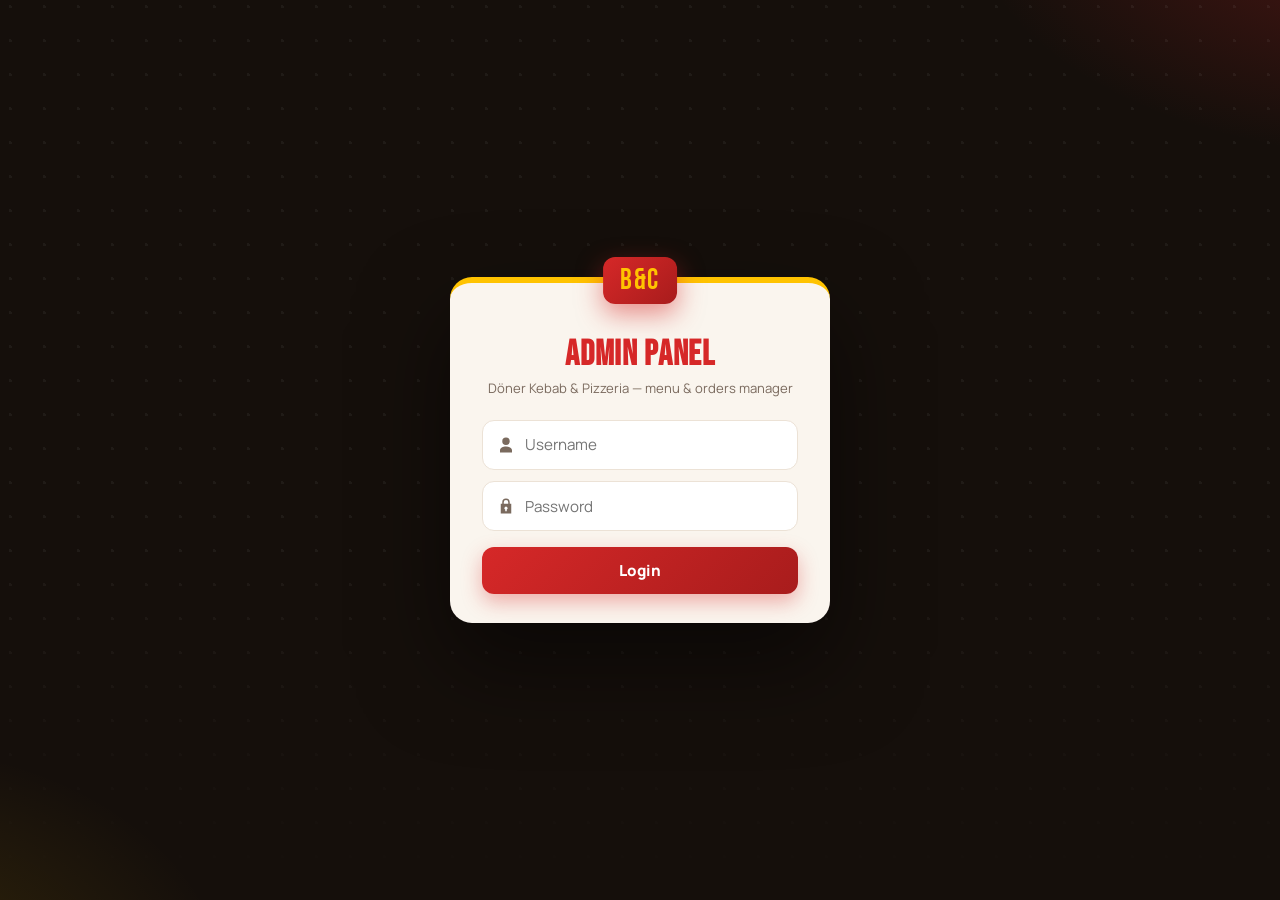
<file: admin/index.html>
<!DOCTYPE html>
<html lang="en">
<head>
  <meta charset="UTF-8" />
  <meta name="viewport" content="width=device-width, initial-scale=1.0" />
  <title>B&C Admin — Menu Manager</title>
  <link rel="preconnect" href="https://fonts.googleapis.com" />
  <link rel="preconnect" href="https://fonts.gstatic.com" crossorigin />
  <link href="https://fonts.googleapis.com/css2?family=Bebas+Neue&family=Manrope:wght@400;600;700;800&display=swap" rel="stylesheet" />
  <link rel="stylesheet" href="admin.css" />
</head>
<body>
  <header class="admin-top">
    <div class="admin-top-in">
      <span class="brand-badge">B&amp;C</span>
      <strong>Admin Panel</strong>
      <button id="logoutBtn" class="btn-ghost-sm" hidden>Logout</button>
    </div>
  </header>

  <main class="admin-main">

    <!-- Login -->
    <div id="loginView" class="login-wrap" hidden>
      <div class="login-bg"></div>
      <div class="login-card">
        <span class="login-badge">B&amp;C</span>
        <h1>Admin Panel</h1>
        <p class="muted">Döner Kebab &amp; Pizzeria — menu &amp; orders manager</p>
        <form id="loginForm">
          <div class="lfield">
            <svg viewBox="0 0 24 24"><path d="M12 12a5 5 0 1 0-5-5 5 5 0 0 0 5 5zm0 2c-4 0-8 2-8 5v3h16v-3c0-3-4-5-8-5z"/></svg>
            <input type="text" id="loginUser" placeholder="Username" autocomplete="username" required />
          </div>
          <div class="lfield">
            <svg viewBox="0 0 24 24"><path d="M17 9V7a5 5 0 0 0-10 0v2H5v13h14V9h-2zm-8-2a3 3 0 0 1 6 0v2H9V7zm4 9.7V19h-2v-2.3a2 2 0 1 1 2 0z"/></svg>
            <input type="password" id="loginPass" placeholder="Password" autocomplete="current-password" required />
          </div>
          <button type="submit" class="btn-login">Login</button>
          <p id="loginErr" class="err" hidden>Wrong username or password.</p>
        </form>
      </div>
    </div>

    <!-- Dashboard -->
    <div id="adminView" hidden>
      <nav class="admin-tabs">
        <button class="atab active" data-tab="items">
          <svg viewBox="0 0 24 24"><path d="M4 4h16v3H4zm0 6h16v3H4zm0 6h10v3H4z"/></svg>Items
        </button>
        <button class="atab" data-tab="deals">
          <svg viewBox="0 0 24 24"><path d="M21.4 11.6l-9-9A2 2 0 0 0 11 2H4a2 2 0 0 0-2 2v7a2 2 0 0 0 .6 1.4l9 9a2 2 0 0 0 2.8 0l7-7a2 2 0 0 0 0-2.8zM6.5 8A1.5 1.5 0 1 1 8 6.5 1.5 1.5 0 0 1 6.5 8z"/></svg>Meal Deals
        </button>
        <button class="atab" data-tab="orders">
          <svg viewBox="0 0 24 24"><path d="M6 2h12v20l-2-1.5L14 22l-2-1.5L10 22l-2-1.5L6 22zm3 5h6v2H9zm0 4h6v2H9z"/></svg>Orders
          <span id="newCount" class="new-count" hidden></span>
        </button>
      </nav>

      <section id="tab-items" class="apane">
        <div class="apane-head">
          <select id="itemSection"></select>
          <div class="item-search">
            <svg viewBox="0 0 24 24"><path d="M15.5 14h-.8l-.3-.3a6.5 6.5 0 1 0-.7.7l.3.3v.8l5 5 1.5-1.5-5-5zm-6 0a4.5 4.5 0 1 1 0-9 4.5 4.5 0 0 1 0 9z"/></svg>
            <input type="search" id="itemSearch" placeholder="Search item…" />
          </div>
          <span class="muted" id="itemsHint"></span>
        </div>
        <div id="itemsList"></div>
      </section>

      <section id="tab-deals" class="apane" hidden>
        <div id="dealsList"></div>
      </section>

      <section id="tab-orders" class="apane" hidden>
        <div class="stats-row" id="orderStats"></div>
        <div class="apane-head">
          <button id="refreshOrders" class="btn-ghost-sm">↻ Refresh</button>
          <span class="muted">Naye orders yahan aate hain (auto-refresh 30s).</span>
        </div>
        <div id="ordersList"></div>
      </section>
    </div>
  </main>

  <div id="toast" class="toast" hidden></div>
  <script src="admin.js"></script>
</body>
</html>
</file>
<file: admin/admin.css>
:root {
  --red: #d62828;
  --red-dark: #a81c1c;
  --amber: #ffc300;
  --ink: #150f0b;
  --cream: #faf5ee;
  --card: #fff;
  --muted: #7a6a5e;
  --line: #ece2d6;
  --green: #1faa59;
  --font-display: "Bebas Neue", sans-serif;
}
* { margin: 0; padding: 0; box-sizing: border-box; }
body { font-family: "Manrope", system-ui, sans-serif; background: var(--cream); color: var(--ink); }
.muted { color: var(--muted); font-size: .82rem; }
.err { color: var(--red); font-size: .82rem; font-weight: 700; }

.admin-top { background: var(--ink); color: #f3e9dc; padding: .8rem 0; }
.admin-top-in { width: min(1000px, 92%); margin: 0 auto; display: flex; align-items: center; gap: .8rem; }
.admin-top-in strong { flex: 1; }
.brand-badge {
  font-family: var(--font-display); font-size: 1.4rem;
  background: linear-gradient(135deg, var(--red), var(--red-dark));
  color: var(--amber); padding: .1em .45em; border-radius: 9px;
}

.admin-main { width: min(1000px, 92%); margin: 2rem auto 4rem; }

/* ---------- Login ---------- */
[hidden] { display: none !important; }
.login-wrap {
  position: fixed; inset: 0; z-index: 200;
  display: grid; place-items: center;
  padding: 1rem;
  background:
    radial-gradient(800px 450px at 110% -10%, rgba(214, 40, 40, .3), transparent 55%),
    radial-gradient(650px 450px at -10% 110%, rgba(255, 195, 0, .14), transparent 55%),
    var(--ink);
}
.login-bg {
  position: absolute; inset: 0;
  background: radial-gradient(circle at 30% 20%, rgba(255,255,255,.05) 1.5px, transparent 1.5px) 0 0 / 34px 34px;
  mask-image: linear-gradient(to bottom, #000 60%, transparent);
  -webkit-mask-image: linear-gradient(to bottom, #000 60%, transparent);
}
.login-card {
  position: relative;
  width: min(380px, 100%);
  background: var(--cream);
  border-radius: 22px;
  border-top: 6px solid var(--amber);
  padding: 2.6rem 2rem 1.8rem;
  text-align: center;
  box-shadow: 0 40px 90px rgba(0, 0, 0, .5);
  animation: loginIn .45s cubic-bezier(.2, .9, .3, 1.15);
}
@keyframes loginIn { from { opacity: 0; transform: translateY(22px) scale(.96); } }
.login-badge {
  position: absolute; top: -26px; left: 50%; transform: translateX(-50%);
  font-family: var(--font-display);
  font-size: 1.8rem; letter-spacing: .05em;
  background: linear-gradient(135deg, var(--red), var(--red-dark));
  color: var(--amber);
  padding: .2em .6em; border-radius: 12px;
  box-shadow: 0 10px 26px rgba(214, 40, 40, .5);
}
.login-card h1 {
  font-family: var(--font-display);
  font-size: 2.2rem; letter-spacing: .02em;
  color: var(--red); margin-top: .5rem;
}
.login-card .muted { margin: .2rem 0 1.4rem; }
.login-card form { display: flex; flex-direction: column; gap: .7rem; }
.lfield {
  display: flex; align-items: center; gap: .6rem;
  background: #fff;
  border: 1.5px solid var(--line);
  border-radius: 12px;
  padding: .15rem .9rem;
  transition: border-color .2s, box-shadow .2s;
}
.lfield:focus-within { border-color: var(--red); box-shadow: 0 0 0 4px rgba(214, 40, 40, .12); }
.lfield svg { width: 18px; height: 18px; fill: var(--muted); flex-shrink: 0; }
.lfield input {
  flex: 1; border: 0; outline: 0; background: none;
  font: inherit; font-size: .95rem; padding: .7rem 0;
}
.btn-login {
  font: inherit; font-weight: 800; font-size: .95rem;
  background: linear-gradient(135deg, var(--red), var(--red-dark));
  color: #fff; border: 0; border-radius: 12px;
  padding: .8rem; cursor: pointer;
  box-shadow: 0 8px 20px rgba(214, 40, 40, .35);
  transition: transform .18s, box-shadow .18s;
  margin-top: .3rem;
}
.btn-login:hover { transform: translateY(-2px); box-shadow: 0 12px 26px rgba(214, 40, 40, .45); }
.login-card .err {
  background: #fdecec; border: 1px solid #f3c6c6;
  padding: .5rem .8rem; border-radius: 8px;
  animation: shake .35s;
}
@keyframes shake {
  0%, 100% { transform: translateX(0); }
  25% { transform: translateX(-6px); }
  75% { transform: translateX(6px); }
}
.irow-grid input, .irow-grid textarea,
.drow input, .drow textarea, .orow select, .apane-head select {
  font: inherit; font-size: .88rem;
  border: 1.5px solid var(--line); border-radius: 8px;
  padding: .5rem .7rem; background: var(--cream); outline: none;
}
input:focus, textarea:focus, select:focus { border-color: var(--red); }

.btn-primary {
  font: inherit; font-weight: 800; font-size: .85rem;
  background: linear-gradient(135deg, var(--red), var(--red-dark));
  color: #fff; border: 0; border-radius: 8px;
  padding: .55rem 1.1rem; cursor: pointer;
}
.btn-ghost-sm {
  font: inherit; font-weight: 700; font-size: .8rem;
  background: rgba(255,255,255,.1); color: #f3e9dc;
  border: 1px solid rgba(255,255,255,.25); border-radius: 8px;
  padding: .4rem .9rem; cursor: pointer;
}
.apane-head .btn-ghost-sm { color: var(--ink); border-color: var(--line); background: var(--card); }

/* ---------- Tabs ---------- */
.admin-tabs {
  display: flex; gap: .5rem; margin-bottom: 1.6rem;
  background: var(--card); border: 1.5px solid var(--line);
  padding: .4rem; border-radius: 999px; width: fit-content;
}
.atab {
  display: inline-flex; align-items: center; gap: .5rem;
  font: inherit; font-weight: 800; font-size: .88rem;
  border: 0; background: none; color: var(--muted);
  padding: .55rem 1.3rem; border-radius: 999px; cursor: pointer;
  transition: all .2s;
}
.atab svg { width: 16px; height: 16px; fill: currentColor; }
.atab:hover { color: var(--red); }
.atab.active {
  background: linear-gradient(135deg, var(--red), var(--red-dark));
  color: #fff; box-shadow: 0 5px 14px rgba(214,40,40,.35);
}
.new-count {
  display: inline-grid; place-items: center;
  min-width: 20px; height: 20px; padding: 0 5px;
  background: var(--amber); color: var(--ink);
  border-radius: 999px; font-size: .72rem; font-weight: 800;
}

/* ---------- Pane head / search ---------- */
.apane-head {
  display: flex; align-items: center; gap: .8rem;
  margin-bottom: 1.1rem; flex-wrap: wrap;
}
.apane-head select { min-width: 220px; }
.apane-head .muted { margin-left: auto; }
.item-search {
  display: flex; align-items: center; gap: .5rem;
  background: var(--card); border: 1.5px solid var(--line);
  border-radius: 999px; padding: .45rem .9rem;
  transition: border-color .2s, box-shadow .2s;
}
.item-search:focus-within { border-color: var(--red); box-shadow: 0 0 0 4px rgba(214,40,40,.1); }
.item-search svg { width: 15px; height: 15px; fill: var(--muted); }
.item-search input { border: 0; outline: 0; background: none; font: inherit; font-size: .85rem; }

/* ---------- Order stats ---------- */
.stats-row {
  display: grid; grid-template-columns: repeat(auto-fit, minmax(120px, 1fr));
  gap: .8rem; margin-bottom: 1.2rem;
}
.stat {
  background: var(--card); border: 1px solid var(--line);
  border-radius: 12px; padding: .9rem 1rem;
  display: flex; flex-direction: column;
  box-shadow: 0 6px 16px rgba(23,17,13,.06);
}
.stat strong { font-family: var(--font-display); font-size: 1.7rem; line-height: 1; }
.stat span { font-size: .72rem; font-weight: 800; text-transform: uppercase; letter-spacing: .08em; color: var(--muted); }
.stat-amber strong { color: #c98a00; }
.stat-blue strong { color: #3b82f6; }
.stat-green strong { color: var(--green); }
.stat-ink strong { color: var(--red); }

/* ---------- Item rows ---------- */
.irow {
  display: flex; gap: 1rem; align-items: flex-start;
  background: var(--card); border: 1px solid var(--line);
  border-radius: 12px; padding: 1rem; margin-bottom: .7rem;
  transition: box-shadow .2s;
}
.irow:hover { box-shadow: 0 8px 22px rgba(23,17,13,.08); }
.irow-num {
  font-family: var(--font-display); font-size: 1.2rem;
  color: var(--amber); background: var(--red);
  min-width: 46px; height: 34px;
  display: grid; place-items: center;
  border-radius: 9px;
}
.irow-grid { flex: 1; display: grid; grid-template-columns: 1fr 1fr; gap: .5rem .8rem; }
.irow-grid label, .drow label, .pfield { display: flex; flex-direction: column; gap: .2rem; font-size: .7rem; font-weight: 700; color: var(--muted); text-transform: uppercase; letter-spacing: .05em; }
.iprices { grid-column: 1 / -1; display: flex; gap: .6rem; flex-wrap: wrap; }
.pfield {
  background: var(--cream); border: 1px solid var(--line);
  border-radius: 10px; padding: .45rem .6rem;
}
.pfield input { width: 90px; }
.btn-save { align-self: center; white-space: nowrap; }

.drow {
  background: var(--card); border: 1px solid var(--line);
  border-radius: 14px; padding: 1.2rem; margin-bottom: .8rem;
  box-shadow: 0 6px 18px rgba(23,17,13,.06);
  transition: box-shadow .2s;
}
.drow:hover { box-shadow: 0 10px 28px rgba(23,17,13,.1); }
.drow-head { display: flex; align-items: center; gap: 1rem; margin-bottom: .8rem; }
.drow-head strong {
  font-family: var(--font-display); font-size: 1.3rem;
  color: var(--amber); background: var(--red);
  padding: .15rem .7rem; border-radius: 9px; flex: 0;
}
.drow-head label { flex-direction: row; align-items: center; gap: .4rem; margin-left: auto; }
.drow-head input { width: 80px; }
.drow-grid { display: grid; grid-template-columns: 1fr 1fr; gap: .8rem; margin-bottom: .7rem; }
.d-imgl input { width: 100%; }

.orow {
  background: var(--card); border: 1px solid var(--line);
  border-left: 5px solid var(--muted);
  border-radius: 14px; padding: 1.2rem; margin-bottom: .8rem;
  box-shadow: 0 6px 18px rgba(23,17,13,.06);
}
.orow.st-new { border-left-color: var(--amber); }
.orow.st-preparing { border-left-color: #3b82f6; }
.orow.st-done { border-left-color: var(--green); }
.orow.st-cancelled { border-left-color: var(--red); opacity: .65; }
.orow-head { display: flex; align-items: center; gap: .8rem; margin-bottom: .6rem; }
.orow-head strong {
  font-family: var(--font-display); font-size: 1.3rem;
  color: var(--amber); background: var(--ink);
  padding: .15rem .6rem; border-radius: 8px;
}
.orow-head .muted { flex: 1; }
.o-status { width: auto; font-weight: 800; }
.orow-meta {
  display: flex; gap: .5rem 1.2rem; flex-wrap: wrap;
  font-size: .85rem; margin-bottom: .6rem;
  background: var(--cream); border-radius: 10px;
  padding: .6rem .9rem;
}
.orow-items { list-style: none; font-size: .86rem; margin: .4rem 0; }
.orow-items li { padding: .18rem 0 .18rem 1rem; position: relative; }
.orow-items li::before {
  content: ""; position: absolute; left: 0; top: .68em;
  width: 5px; height: 5px; border-radius: 50%; background: var(--amber);
}
.orow-note { font-size: .82rem; color: var(--muted); font-style: italic; }
.orow-total {
  font-weight: 800; margin-top: .5rem;
  display: flex; justify-content: flex-end;
}
.orow-total b { font-family: var(--font-display); font-size: 1.4rem; color: var(--red); }

.toast {
  position: fixed; bottom: 1.2rem; left: 50%; transform: translateX(-50%);
  padding: .7rem 1.4rem; border-radius: 999px;
  font-weight: 800; font-size: .85rem; color: #fff;
  box-shadow: 0 10px 30px rgba(0,0,0,.3);
}
.toast.ok { background: var(--green); }
.toast.bad { background: var(--red); }

@media (max-width: 640px) {
  .irow { flex-direction: column; }
  .irow-grid { grid-template-columns: 1fr; }
  .drow-grid { grid-template-columns: 1fr; }
}
</file>
